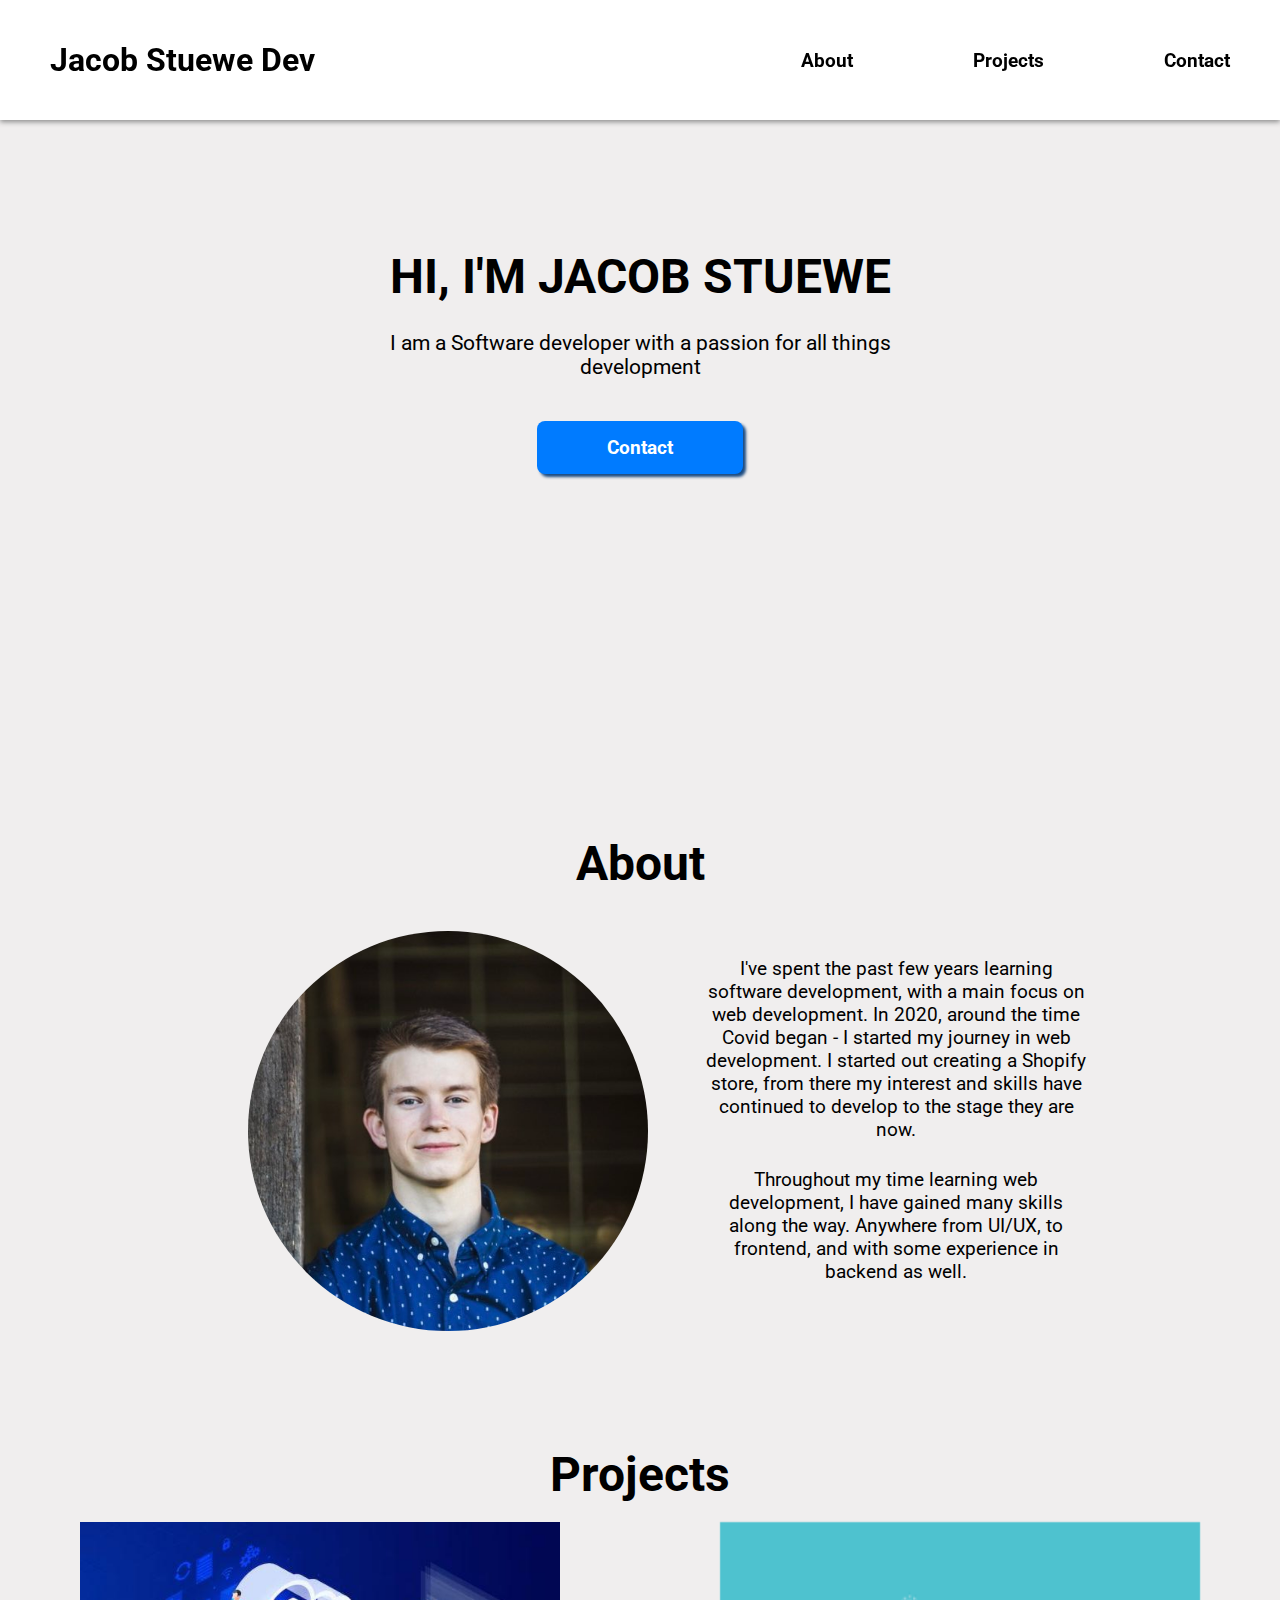
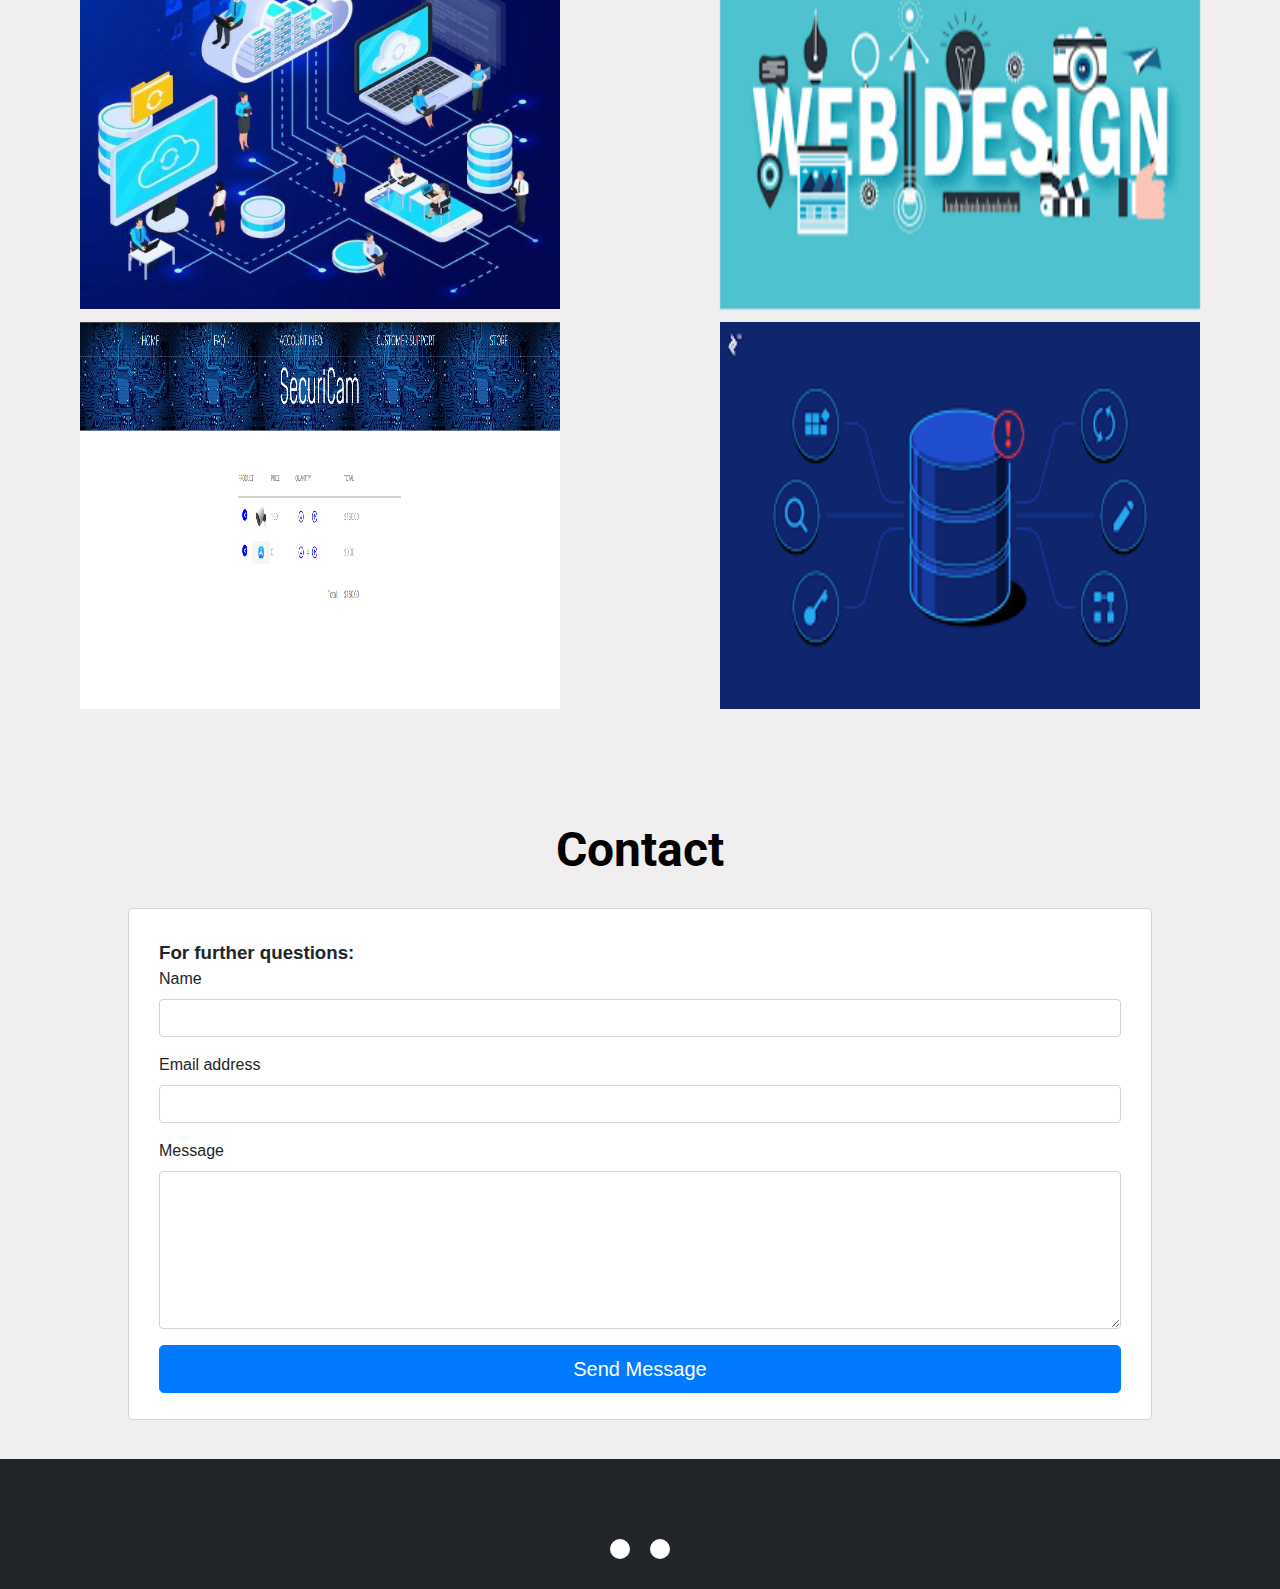
<file: index.html>
<!--Make sure to add links to Github and LinkedIn
    Probably on the about page-->
<!DOCTYPE html>
<html>
<head>
    <meta charset="utf-8">
    <meta name="viewport" content="width=device-width, initial-scale=1.0">
    <link href="https://fonts.googleapis.com/css2?family=Roboto:wght@300&display=swap" rel="stylesheet">
    <link rel="stylesheet" href="https://cdnjs.cloudflare.com/ajax/libs/font-awesome/6.4.0/css/all.min.css" 
    integrity="sha512-iecdLmaskl7CVkqkXNQ/ZH/XLlvWZOJyj7Yy7tcenmpD1ypASozpmT/E0iPtmFIB46ZmdtAc9eNBvH0H/ZpiBw==" crossorigin="anonymous" referrerpolicy="no-referrer" />
    <link href="styles.css" rel="stylesheet">
    <title>Landing Page</title>
</head>
<body>
    <header>
        <div class="navbar">
            <a href="#" class="nav-branding">Jacob Stuewe Dev</a>
            <ul class="nav-menu">
                <li class="nav-item">
                    <a href="#About" class="nav-link">About</a>
                </li>
                <li class="nav-item">
                    <a href="#Projects" class="nav-link">Projects</a>
                </li>
                <li class="nav-item">
                    <a href="#Contact" class="nav-link">Contact</a>
                </li>
            </ul>
            <div class="hamburger">
                <span class="bar"></span>
                <span class="bar"></span>
                <span class="bar"></span>
            </div>
        </div>
    </header>
    <div class="intro">
        <h1 class="name-intro">HI, I'M JACOB STUEWE</h1>
        <div class="name-desc-container">
            <p class="name-desc">I am a Software developer with a passion for all things development</p>
        </div>
        <div class="center">
            <button class="name-btn"><a href="#Contact">Contact</a></button>
        </div>
    </div>
    <div id="About">
        <div class="about-container">
            <h2 class="about-text">About</h2>
            <div class="my-photo-container">
                <div class="photo-container">
                    <img class="my-img" src="myphoto.jpg"/>
                </div>
                <div class="about-me-text">
                    <p class="about-me-info">I've spent the past few years learning software development, with a main focus on web development. In 2020, around the time Covid began - I started
                        my journey in web development. I started out creating a Shopify store, from there my interest and skills have continued to develop to the stage they are now.
                    </p>
                    <p class="about-me-info">Throughout my time learning web development, I have gained many skills along the way. Anywhere from UI/UX, to frontend, and with some
                        experience in backend as well.
                    </p>
                </div>
            </div>
        </div>
    </div>
    <div id="Projects">
        <div class="project-container">
            <h1 class="project-text">Projects</h1>
            <div class="row">
                <div class="flip-card">
                    <div class="flip-card-inner">
                        <div class="flip-card-front">
                            <img src="computerNetwork.jpg" alt="Computer Network" class="project-img">
                        </div>
                        <div class="flip-card-back">
                            <h1 class="flip-card-title">Computer Networking</h1>
                            <div class="flip-card-back-text">
                                <p style="font-family: roboto;">Tasked with creating a computer network in which the server would receive math equations from multiple clients and return
                                    with the answer. Using TCP as the protocol of choice for the project, and multi-threading to allow multiple clients to attach to the server.
                                    The server would keep track of clients and correctly state which client requested which answer.
                                </p>
                                <p style="padding-top: 2%; font-style: italic;">Relevant Skills: </p>
                                <p style="color: #545b62;">* Multi-threading</p>
                                <p style="color: #545b62;">* Computer Networking</p>
                                <p style="color: #545b62;">* TCP Protocol</p>
                            </div>
                        </div>
                    </div>
                </div>
                <div class="flip-card">
                    <div class="flip-card-inner">
                        <div class="flip-card-front">
                            <img src="webDesign.png" alt="Computer Network" class="project-img">
                        </div>
                        <div class="flip-card-back">
                            <h1 class="flip-card-title">Admin Panel (Frontend Team)</h1>
                            <div class="flip-card-back-text">
                                <p style="font-family: roboto;">The request from the startup company was for my team to create an admin panel. This 
                                    included the frontend using Vue framework and Django framework for the backend. Using the agile methodology, we had weekly sprints to complete
                                    tickets given to us.
                                </p>
                                <p style="padding-top: 2%; font-style: italic;">Relevant Skills: </p>
                                <p style="color: #545b62;">* Vue framework</p>
                                <p style="color: #545b62;">* Django framework</p>
                                <p style="color: #545b62;">* Figma</p>
                                <p style="color: #545b62;">* Git</p>
                            </div>
                        </div>
                    </div>
                </div>
                <div class="flip-card">
                    <div class="flip-card-inner">
                        <div class="flip-card-front">
                            <img src="productWebsite.PNG" alt="Computer Network" class="project-img">
                        </div>
                        <div class="flip-card-back">
                            <h1 class="flip-card-title">Product Website</h1>
                            <div class="flip-card-back-text">
                                <p style="font-family: roboto;"> Tasked on the project to create a website to "sell" our product that we had created.
                                    For this project, my team and I created a motion detection camera and created a website that had a full functioning cart and checkout system.
                                    It also included an account management for clients to sign up.
                                </p>
                                <p style="padding-top: 2%; font-style: italic;">Relevant Skills: </p>
                                <p style="color: #545b62;">* HTML</p>
                                <p style="color: #545b62;">* CSS</p>
                                <p style="color: #545b62;">* JavaScript</p>
                            </div>
                        </div>
                    </div>
                </div>
                <div class="flip-card">
                    <div class="flip-card-inner">
                        <div class="flip-card-front">
                            <img src="database.png" alt="Computer Network" class="project-img">
                        </div>
                        <div class="flip-card-back">
                            <h1 class="flip-card-title">Database</h1>
                            <div class="flip-card-back-text">
                                <p style="font-family: roboto;"> My team was tasked with creating a functional database and the different diagrams and dictionaries that
                                     depict the database. Using MySQL as our visual tool, we were able to create the database using SQL code.
                                </p>
                                <p style="padding-top: 2%; font-style: italic;">Relevant Skills: </p>
                                <p style="color: #545b62;">* SQL</p>
                                <p style="color: #545b62;">* MySQL</p>
                                <p style="color: #545b62;">* Dictionary/diagram design</p>
                            </div>
                        </div>
                    </div>
                </div>
            </div>
        </div>
    </div>
    <div id="Contact">
        <div class="contact-container">
            <h2 class="contact-text">Contact</h2>
            <div class="fcf-body">

                <div id="fcf-form">
                <h3 class="fcf-h3">For further questions: </h3>
            
                <form id="fcf-form-id" class="fcf-form-class" method="POST" action="https://formsubmit.co/j.stuewe@verizon.net">
                    
                    <div class="fcf-form-group">
                        <label for="Name" class="fcf-label">Name</label>
                        <div class="fcf-input-group">
                            <input type="text" id="Name" name="Name" class="fcf-form-control" required>
                        </div>
                    </div>
            
                    <div class="fcf-form-group">
                        <label for="Email" class="fcf-label">Email address</label>
                        <div class="fcf-input-group">
                            <input type="email" id="Email" name="Email" class="fcf-form-control" required>
                        </div>
                    </div>
            
                    <div class="fcf-form-group">
                        <label for="Message" class="fcf-label">Message</label>
                        <div class="fcf-input-group">
                            <textarea id="Message" name="Message" class="fcf-form-control" rows="6" maxlength="3000" required></textarea>
                        </div>
                    </div>
            
                    <div class="fcf-form-group">
                        <button type="submit" id="fcf-button" class="fcf-btn fcf-btn-primary fcf-btn-lg fcf-btn-block">Send Message</button>
                    </div> 
                    <input type="hidden" name="_next" value="https://jacobstuewe.com/thankyou.html">           
                </form>
                </div>
            
            </div>
        </div>
    </div>

    <footer>
        <div class="footer-container">
            <div class="social-icons">
                <a href="https://github.com/jstuewe11" target="_blank" rel="noopener"><i class="fa-brands fa-github"></i></a>
                <a href="https://www.linkedin.com/in/jacob-stuewe-b10840239/" target="_blank" rel="noopener"><i class="fa-brands fa-linkedin"></i></a>
            </div>
        </div>
    </footer>
    <script src="script.js"></script>
</body>
</html>
</file>
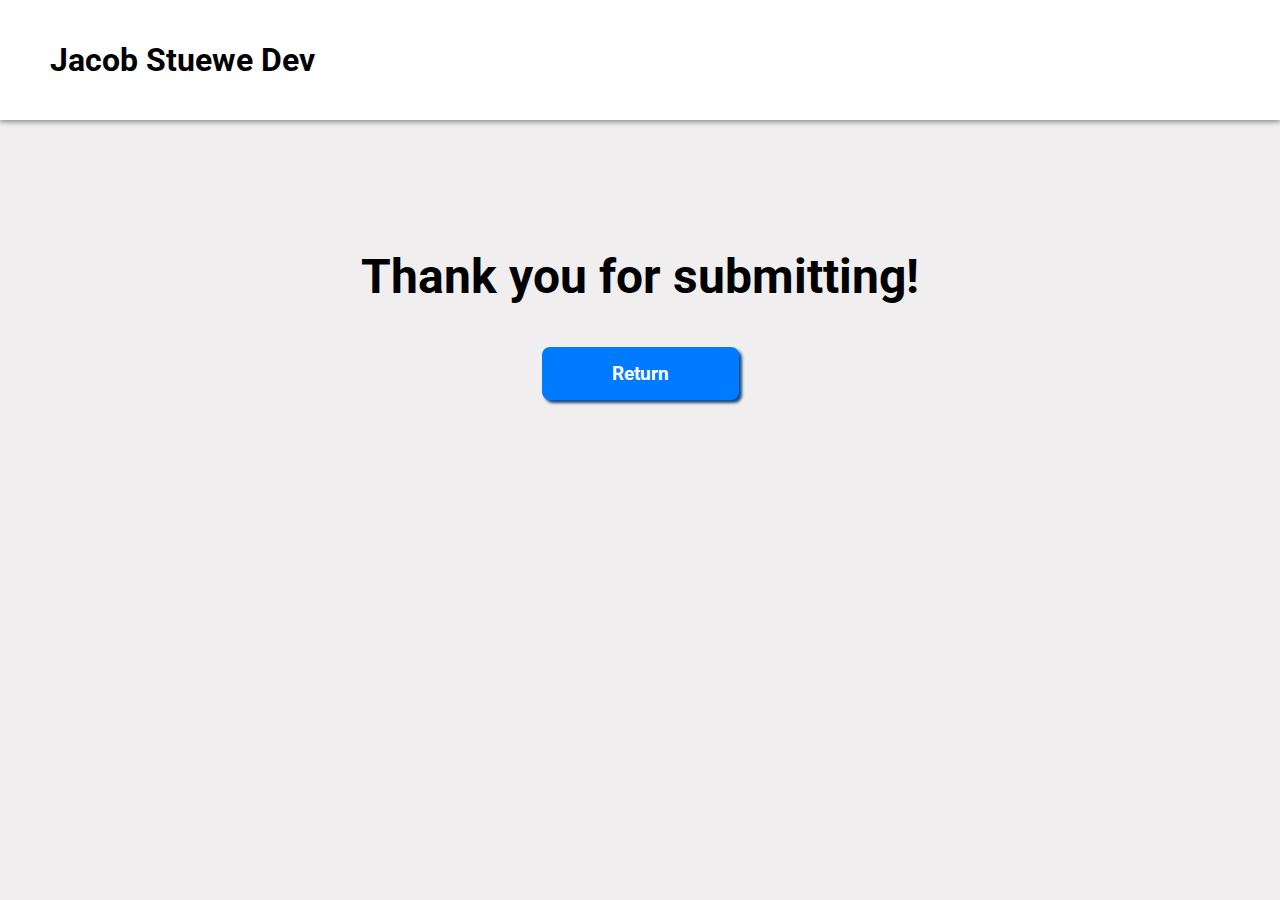
<file: thankyou.html>
<!DOCTYPE html>
<html>
<head>
    <meta charset="utf-8">
    <meta name="viewport" content="width=device-width, initial-scale=1.0">
    <link href="https://fonts.googleapis.com/css2?family=Roboto:wght@300&display=swap" rel="stylesheet">
    <link href="styles.css" rel="stylesheet">
    <title>Landing Page</title>
</head>
<body>
    <header>
        <div class="navbar">
            <a href="#" class="nav-branding">Jacob Stuewe Dev</a>
        </div>
    </header>
    <h1 class="thank-you-header">Thank you for submitting!</h1>
    <div class="center">
        <button class="name-btn"><a href="https://jacobstuewe.com/">Return</a></button>
    </div>
</body>
</file>
<file: styles.css>
*{
    padding: 0;
    margin: 0;
    box-sizing: border-box;
}

html{
    scroll-behavior: smooth;
}

header{
    background-color: white;
    box-shadow: 0px 2px 5px 0px #8d8d8d;
    position: -webkit-sticky;
    position: sticky;
    top:0;
    z-index: 1;
}

body{
    background-color: #f0eeee;
}

li{
    list-style: none;
}

a{
    color: black;
    text-decoration: none;
    font-weight: bold;
    font-family: roboto;
}

.navbar{
    min-height: 120px;
    display: flex;
    justify-content: space-between;
    align-items: center;
    padding: 0 50px;
}

.nav-menu{
    display: flex;
    justify-content: space-between;
    align-items: center;
    gap: 120px;
}

.nav-branding{
    font-size: 2rem;
}

.nav-link{
    transition: 0.5s ease;
    font-size: 1.2rem;
}

.nav-link:hover{
    color: #007bff;
}

.hamburger{
    display: none;
    cursor: pointer;
}

.bar{
    display: block;
    width: 25px;
    height: 3px;
    margin: 5px auto;
    -webkit-transition: all 0.3s ease-in-out;
    transition: all 0.3s ease-in-out;
    background-color: black;
}

.name-intro{
    text-align: center;
    padding-top: 10%;
    font-size: 3rem;
    font-family: roboto;
}

.name-desc{
    text-align: center;
    padding-top: 5%;
    font-family: roboto;
    font-size: 1.3rem;
}

.name-desc-container{
    width: 40%;
    margin: auto;
}

.name-btn{
    background-color: #007bff;
    border: none;
    padding: 15px 70px;
    text-align: center;
    font-size: 1.2rem;
    text-decoration: none;
    display: inline-block;
    margin: 4px 2px;
    border-radius: 8px;
    box-shadow: 3px 3px 3px 0px rgb(25, 74, 129);
}

.name-btn a{
    color: white;
}

.name-btn:hover{
    background-color: #67b1ff;
}

.center{
    display: flex;
    justify-content: center;
    align-items: center;
    padding-top: 3%;
}

.intro{
    width: 100%;
    height: 600px;
}

.about-container{
    width: 100%;
    height: auto;
}

.contact-container{
    width: 80%;
    height: auto;
    padding-top: 2%;
    margin: auto;
}


.project-container{
    width: 100%;
    height: auto;
}

.row:after{
    content:"";
    display: table;
    clear:both;
}

.flip-card {
    background-color: transparent;
    width: 50%;
    height: 400px;
    float: left;
    padding: 1% 0;
  }

  .flip-card-inner {
    width: 100%;
    height: 100%;
    text-align: center;
    transition: transform 0.8s;
    transform-style: preserve-3d;
  }

  .flip-card:hover .flip-card-inner {
    transform: rotateY(180deg);
  }
  
  .flip-card-front, .flip-card-back {
    position: absolute;
    width: 100%;
    height: 100%;
    -webkit-backface-visibility: hidden;
    backface-visibility: hidden;
  }
  
  .flip-card-back {
    background-color: rgb(184, 219, 255);
    color: black;
    transform: rotateY(180deg);
  }

  .flip-card-back-text{
    width: 75%;
    margin: auto;
    padding-top: 5%;
    font-size: 1.3rem;
  }

  .project-img{
    height: 400px;
    width: 75%;
    padding: 1% 0;
  }

  .project-text{
    font-family: roboto;
    text-align: center;
    padding-top: 9%;
    font-size: 3rem;
  }

  .about-text{
    font-family: roboto;
    text-align: center;
    padding-top: 9%;
    font-size: 3rem;
  }

  .contact-text{
    font-family: roboto;
    text-align: center;
    padding-top: 9%;
    padding-bottom: 3%;
    font-size: 3rem;
  }

  .my-img{
    border-radius: 50%;
    width: 400px;
    height: 400px;
    display: block;
    margin: auto;
  }

  .about-me-info{
    font-size: 1.2rem;
    padding-top: 7%;
    font-family: roboto;
  }

  .my-photo-container{
    display: flex;
    justify-content: center;
    padding-top: 3%;
  }

  .photo-container{
    width: 40%;
  }

  .about-me-text{
    text-align: center;
    width: 30%;
  }

  .flip-card-title{
    font-family: roboto;
    font-size: 2rem;
  }

  footer{
    background-color: #212529;
  }

  .footer-container{
    width: 100%;
    padding: 70px 30px 20px;
    margin-top: 3%;
  }

  .social-icons{
    display: flex;
    justify-content: center;
  }

  .social-icons a{
    text-decoration: none;
    padding: 10px;
    background-color: white;
    margin: 10px;
    border-radius: 50%;
  }

  .social-icons a i{
    font-size: 2rem;
    color: black;
    opacity: 0.9;
  }

  .social-icons a:hover{
    background-color: black;
    transition: 0.5s;
  }

  .social-icons a i:hover{
    color: white;
    transition: 0.5s
  }

  .thank-you-header{
    font-size: 3rem;
    font-family: roboto;
    text-align: center;
    padding-top: 10%;
  }

  #fcf-form {
    display:block;
}

.fcf-body {
    margin: 0;
    font-family: -apple-system, Arial, sans-serif;
    font-size: 1rem;
    font-weight: 400;
    line-height: 1.5;
    color: #212529;
    text-align: left;
    background-color: #fff;
    padding: 30px;
    padding-bottom: 10px;
    border: 1px solid #ced4da;
    border-radius: 0.25rem;
    max-width: 100%;
}

.fcf-form-group {
    margin-bottom: 1rem;
}

.fcf-input-group {
    position: relative;
    display: -ms-flexbox;
    display: flex;
    -ms-flex-wrap: wrap;
    flex-wrap: wrap;
    -ms-flex-align: stretch;
    align-items: stretch;
    width: 100%;
}

.fcf-form-control {
    display: block;
    width: 100%;
    height: calc(1.5em + 0.75rem + 2px);
    padding: 0.375rem 0.75rem;
    font-size: 1rem;
    font-weight: 400;
    line-height: 1.5;
    color: #495057;
    background-color: #fff;
    background-clip: padding-box;
    border: 1px solid #ced4da;
    outline: none;
    border-radius: 0.25rem;
    transition: border-color 0.15s ease-in-out, box-shadow 0.15s ease-in-out;
}

.fcf-form-control:focus {
    border: 1px solid #313131;
}

select.fcf-form-control[size], select.fcf-form-control[multiple] {
    height: auto;
}

textarea.fcf-form-control {
    font-family: -apple-system, Arial, sans-serif;
    height: auto;
}

label.fcf-label {
    display: inline-block;
    margin-bottom: 0.5rem;
}

.fcf-credit {
    padding-top: 10px;
    font-size: 0.9rem;
    color: #545b62;
}

.fcf-credit a {
    color: #545b62;
    text-decoration: underline;
}

.fcf-credit a:hover {
    color: #0056b3;
    text-decoration: underline;
}

.fcf-btn {
    display: inline-block;
    font-weight: 400;
    color: #212529;
    text-align: center;
    vertical-align: middle;
    cursor: pointer;
    -webkit-user-select: none;
    -moz-user-select: none;
    -ms-user-select: none;
    user-select: none;
    background-color: transparent;
    border: 1px solid transparent;
    padding: 0.375rem 0.75rem;
    font-size: 1rem;
    line-height: 1.5;
    border-radius: 0.25rem;
    transition: color 0.15s ease-in-out, background-color 0.15s ease-in-out, border-color 0.15s ease-in-out, box-shadow 0.15s ease-in-out;
}

@media (prefers-reduced-motion: reduce) {
    .fcf-btn {
        transition: none;
    }
}

.fcf-btn:hover {
    color: #212529;
    text-decoration: none;
}

.fcf-btn:focus, .fcf-btn.focus {
    outline: 0;
    box-shadow: 0 0 0 0.2rem rgba(0, 123, 255, 0.25);
}

.fcf-btn-primary {
    color: #fff;
    background-color: #007bff;
    border-color: #007bff;
}

.fcf-btn-primary:hover {
    color: #fff;
    background-color: #0069d9;
    border-color: #0062cc;
}

.fcf-btn-primary:focus, .fcf-btn-primary.focus {
    color: #fff;
    background-color: #0069d9;
    border-color: #0062cc;
    box-shadow: 0 0 0 0.2rem rgba(38, 143, 255, 0.5);
}

.fcf-btn-lg, .fcf-btn-group-lg>.fcf-btn {
    padding: 0.5rem 1rem;
    font-size: 1.25rem;
    line-height: 1.5;
    border-radius: 0.3rem;
}

.fcf-btn-block {
    display: block;
    width: 100%;
}

.fcf-btn-block+.fcf-btn-block {
    margin-top: 0.5rem;
}

input[type="submit"].fcf-btn-block, input[type="reset"].fcf-btn-block, input[type="button"].fcf-btn-block {
    width: 100%;
}

@media(max-width:768px){
    /*Navigation bar Code*/
    .hamburger{
        display: block;
    }
    .hamburger.active .bar:nth-child(2){
        opacity: 0;
    }
    .hamburger.active .bar:nth-child(1){
        transform: translateY(8px) rotate(45deg);
    }
    .hamburger.active .bar:nth-child(3){
        transform: translateY(-8px) rotate(-45deg);
    }
    .nav-menu{
        position: fixed;
        left: -100%;
        top: 120px;
        gap: 0;
        flex-direction: column;
        background-color: #262626;
        width: 100%;
        text-align: center;
        transition: 0.3s;
    }
    .nav-item{
        margin: 16px 0;
    }
    .nav-menu.active{
        left: 0;
    }
    .nav-link{
        color: white;
    }

    .flip-card{
        width: 100%;
        height: 300px;
        margin-bottom: 25px;
    }
    .project-img{
        width: 400px;
        height: 300px;
        margin-bottom: 25px;
    }

    .my-img{
        width: 200px;
        height: 200px;
    }

    .flip-card-back-text{
        font-size: 1rem;
        padding-top: 2%;
    }

    .my-photo-container{
        width: 100%;
        display: block;
        align-items: center;
        justify-content: center;
    }

    .photo-container{
        margin: auto;
        width: 100%;
    }
    .about-me-text{
        margin: auto;
        width: 100%;
    }

    .name-intro{
        font-size: 1.8rem;
    }

    .name-desc{
        padding-top: 50%;
    }

    .flip-card-title{
        font-size: 1.5rem;
    }

    .nav-branding{
        font-size: 1.5rem;
    }

    .thank-you-header{
        font-size: 2rem;
        padding-top: 15%;
        padding-bottom: 25%;
    }
}
</file>
